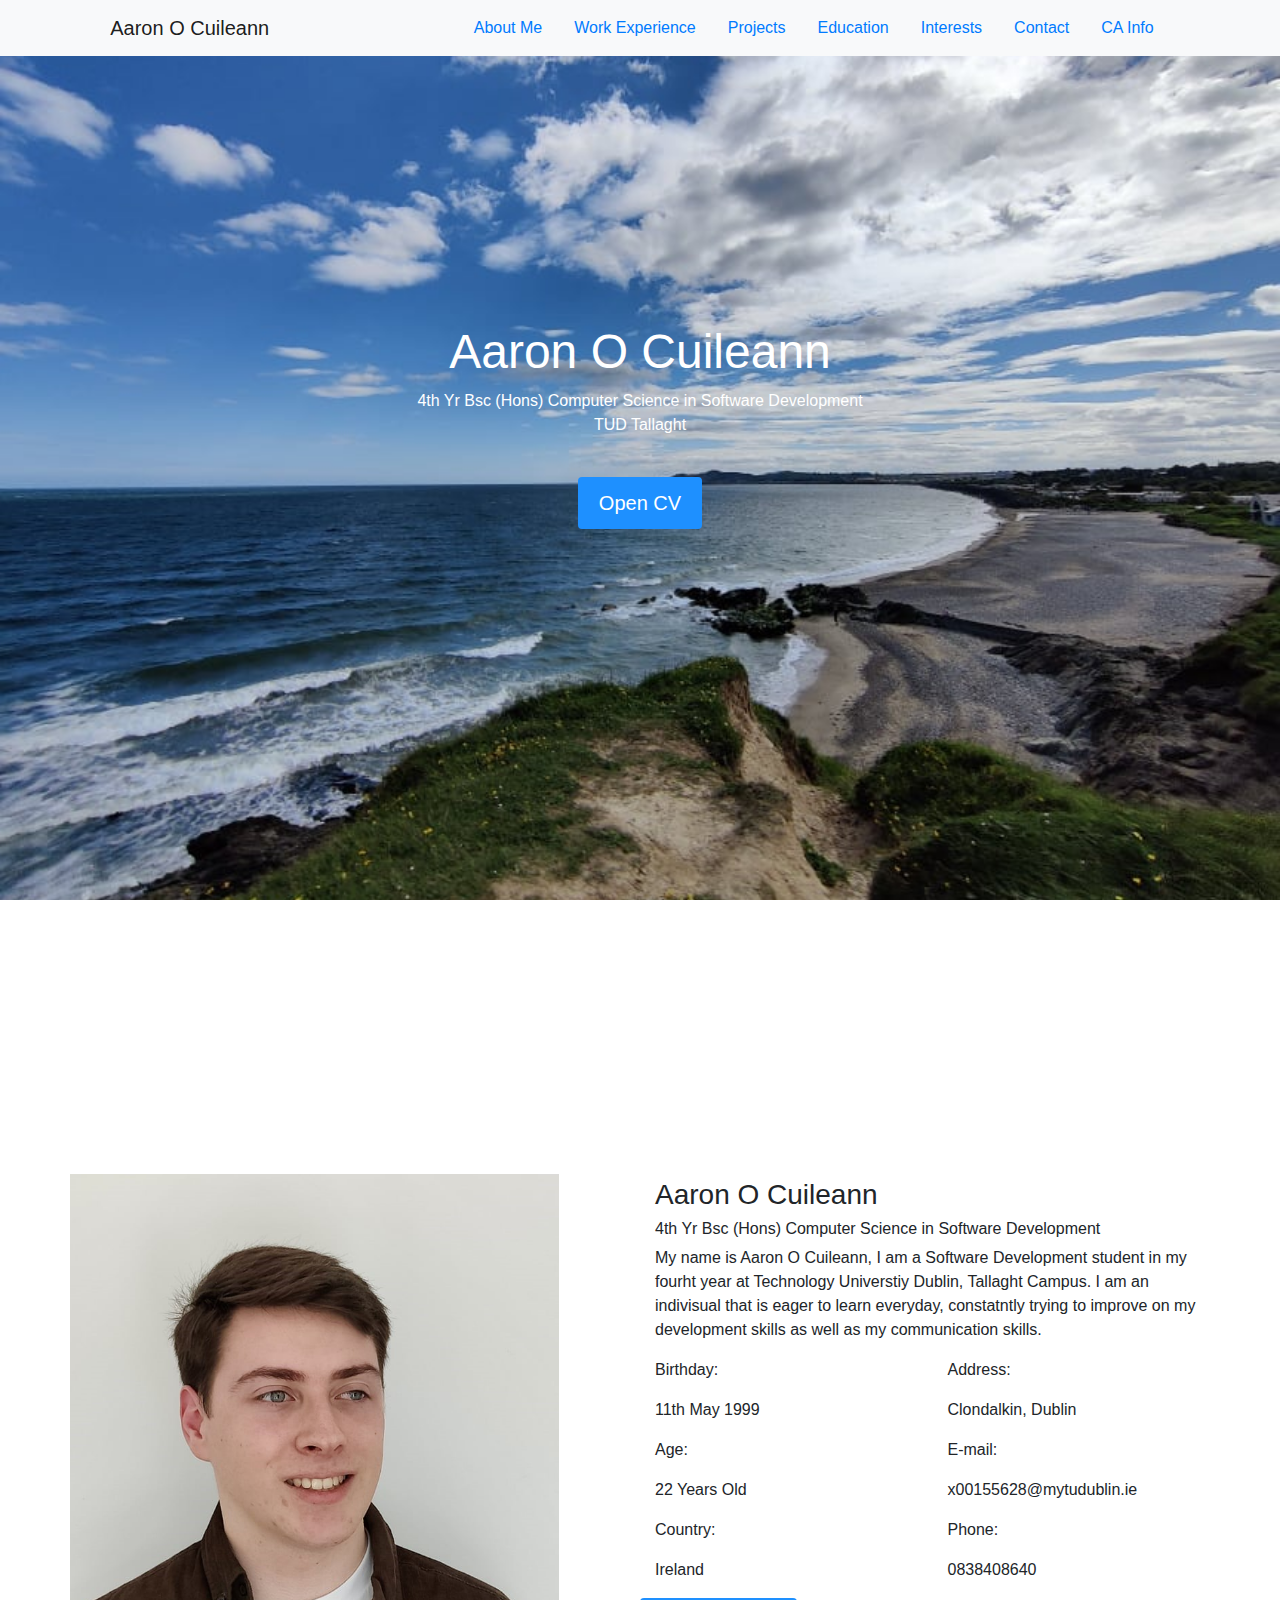
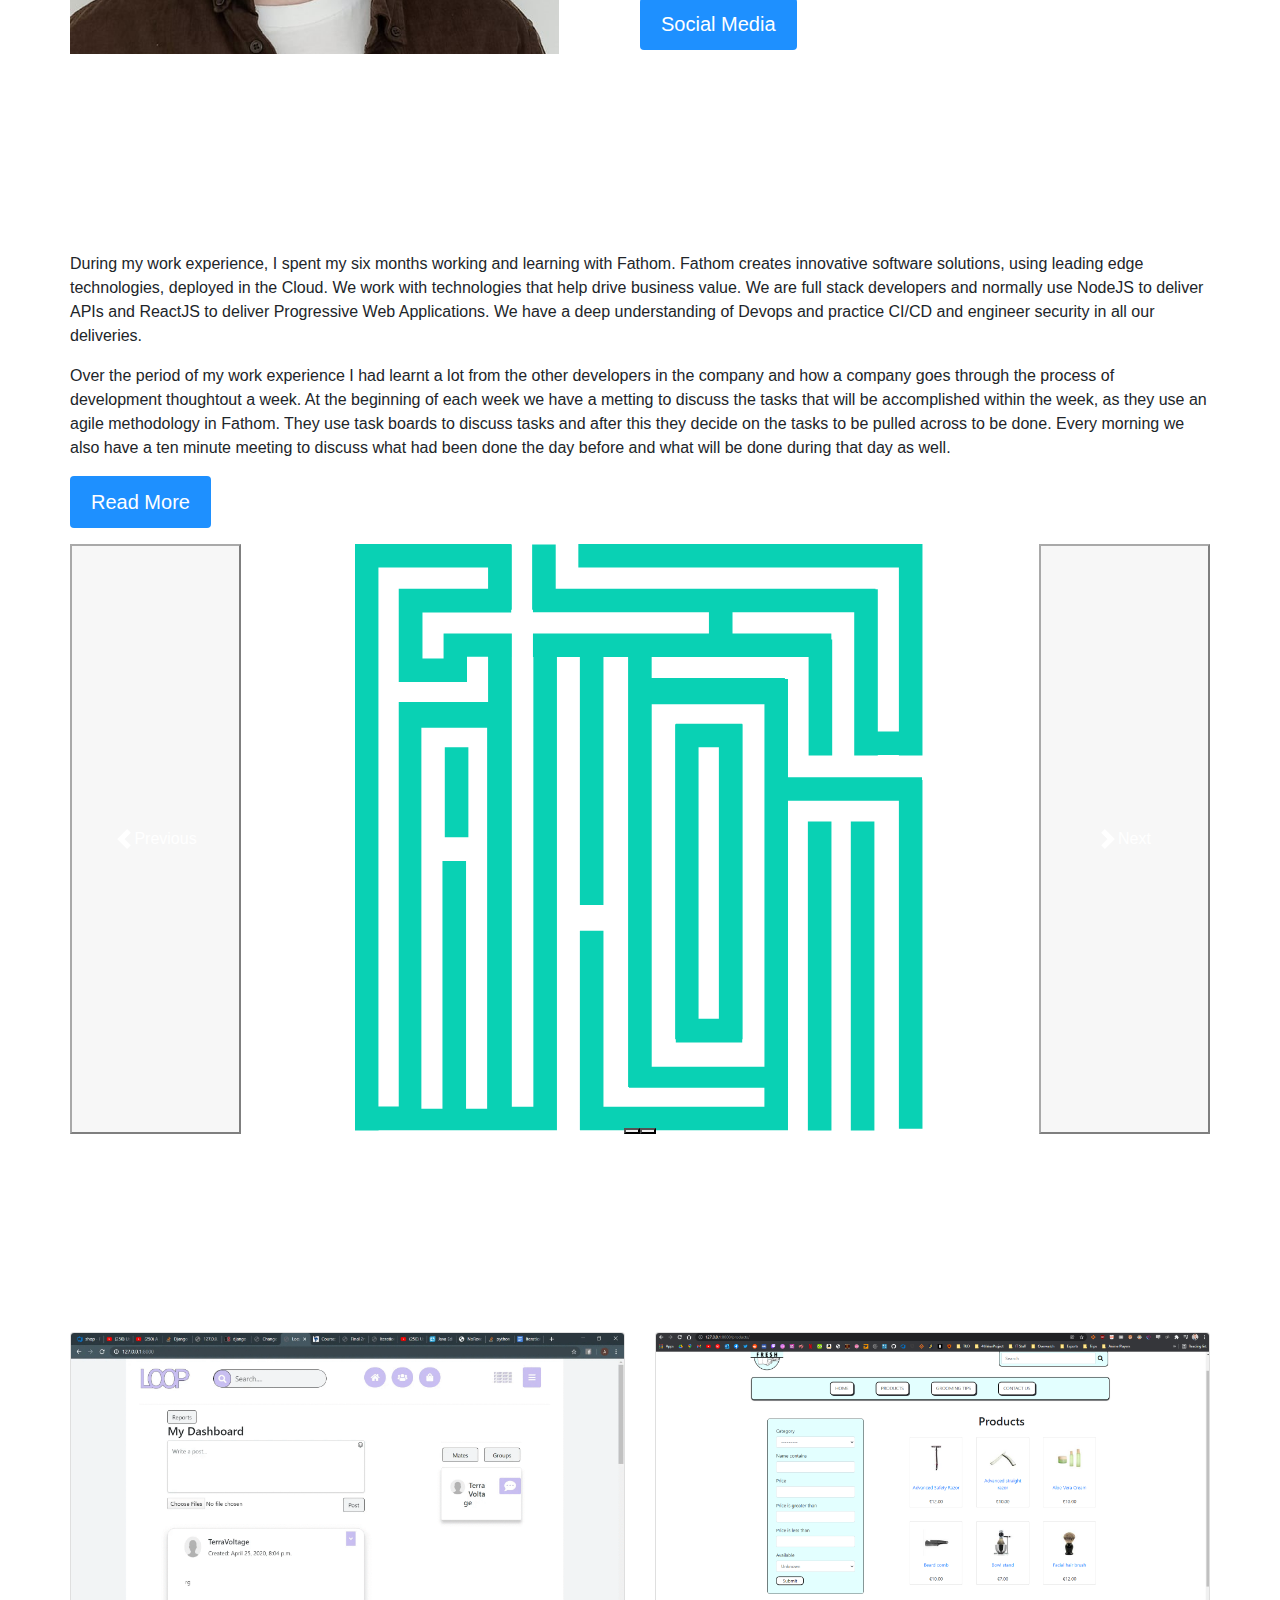
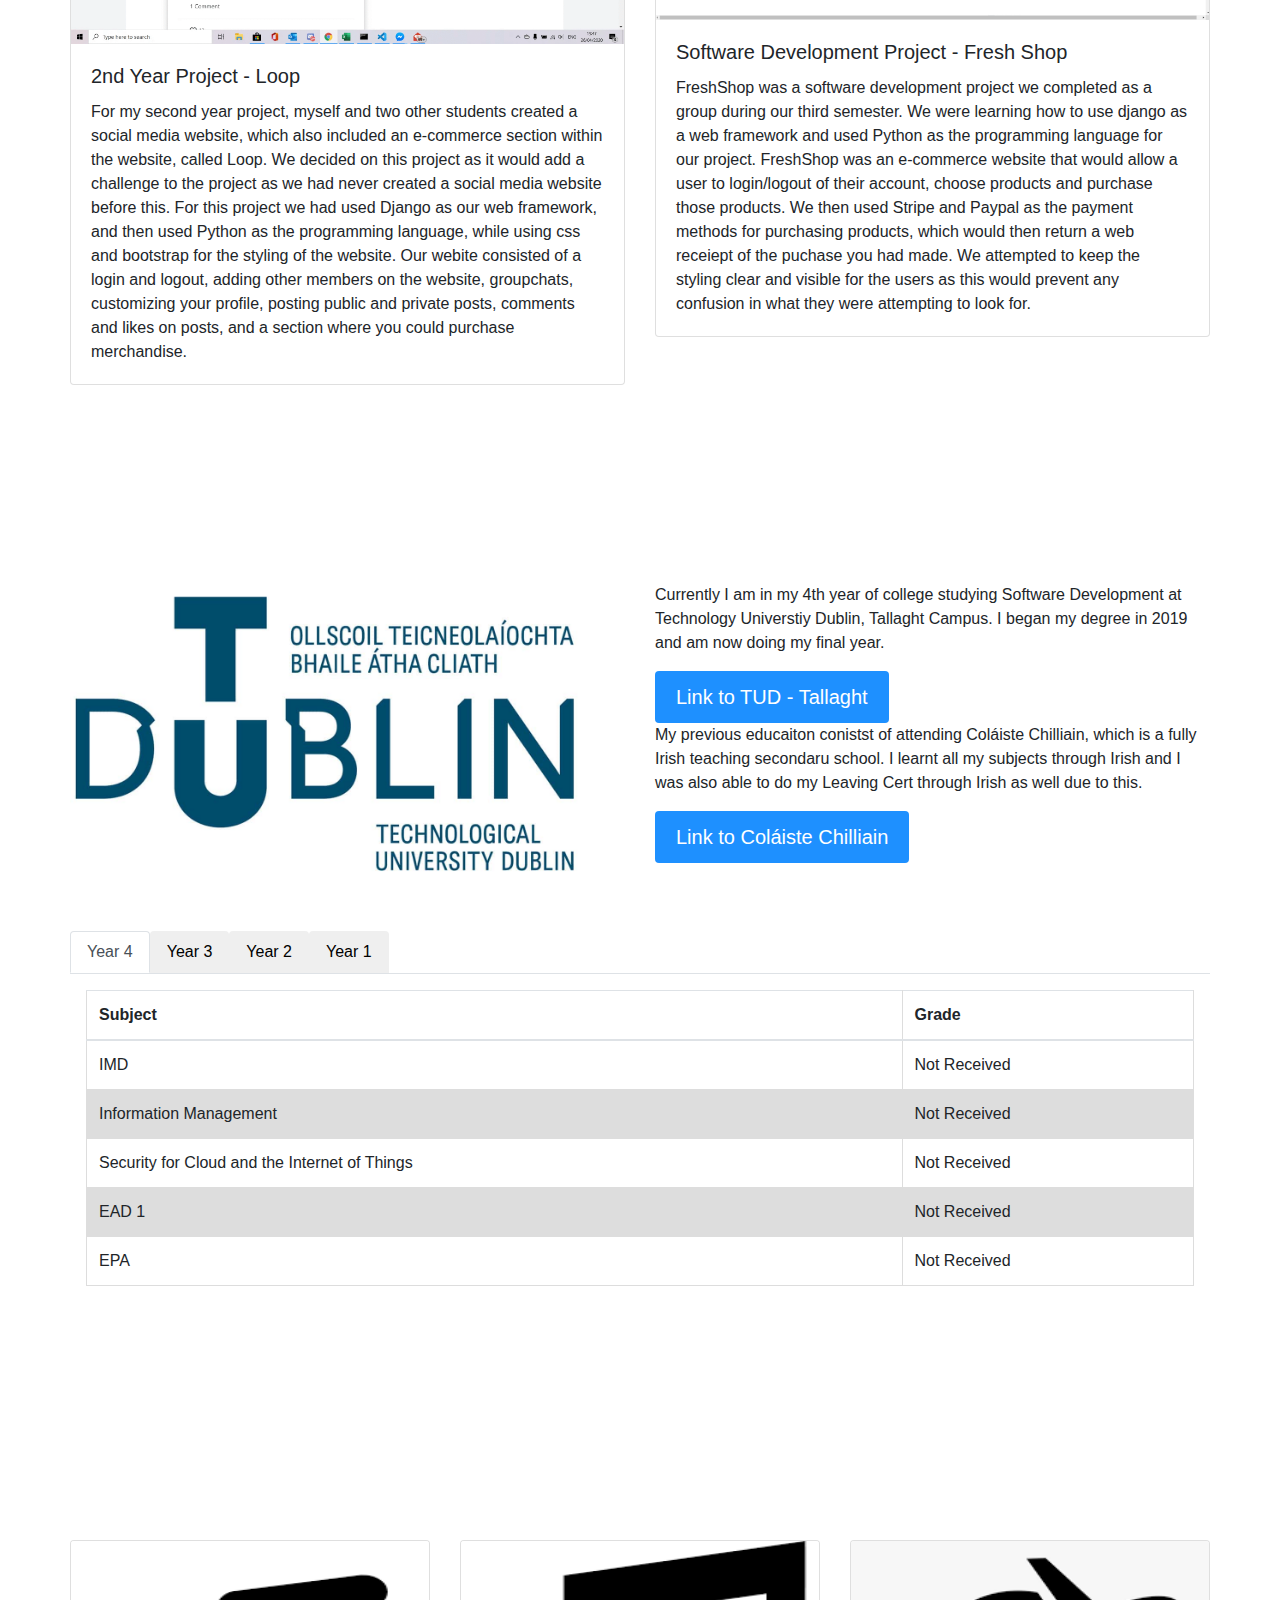
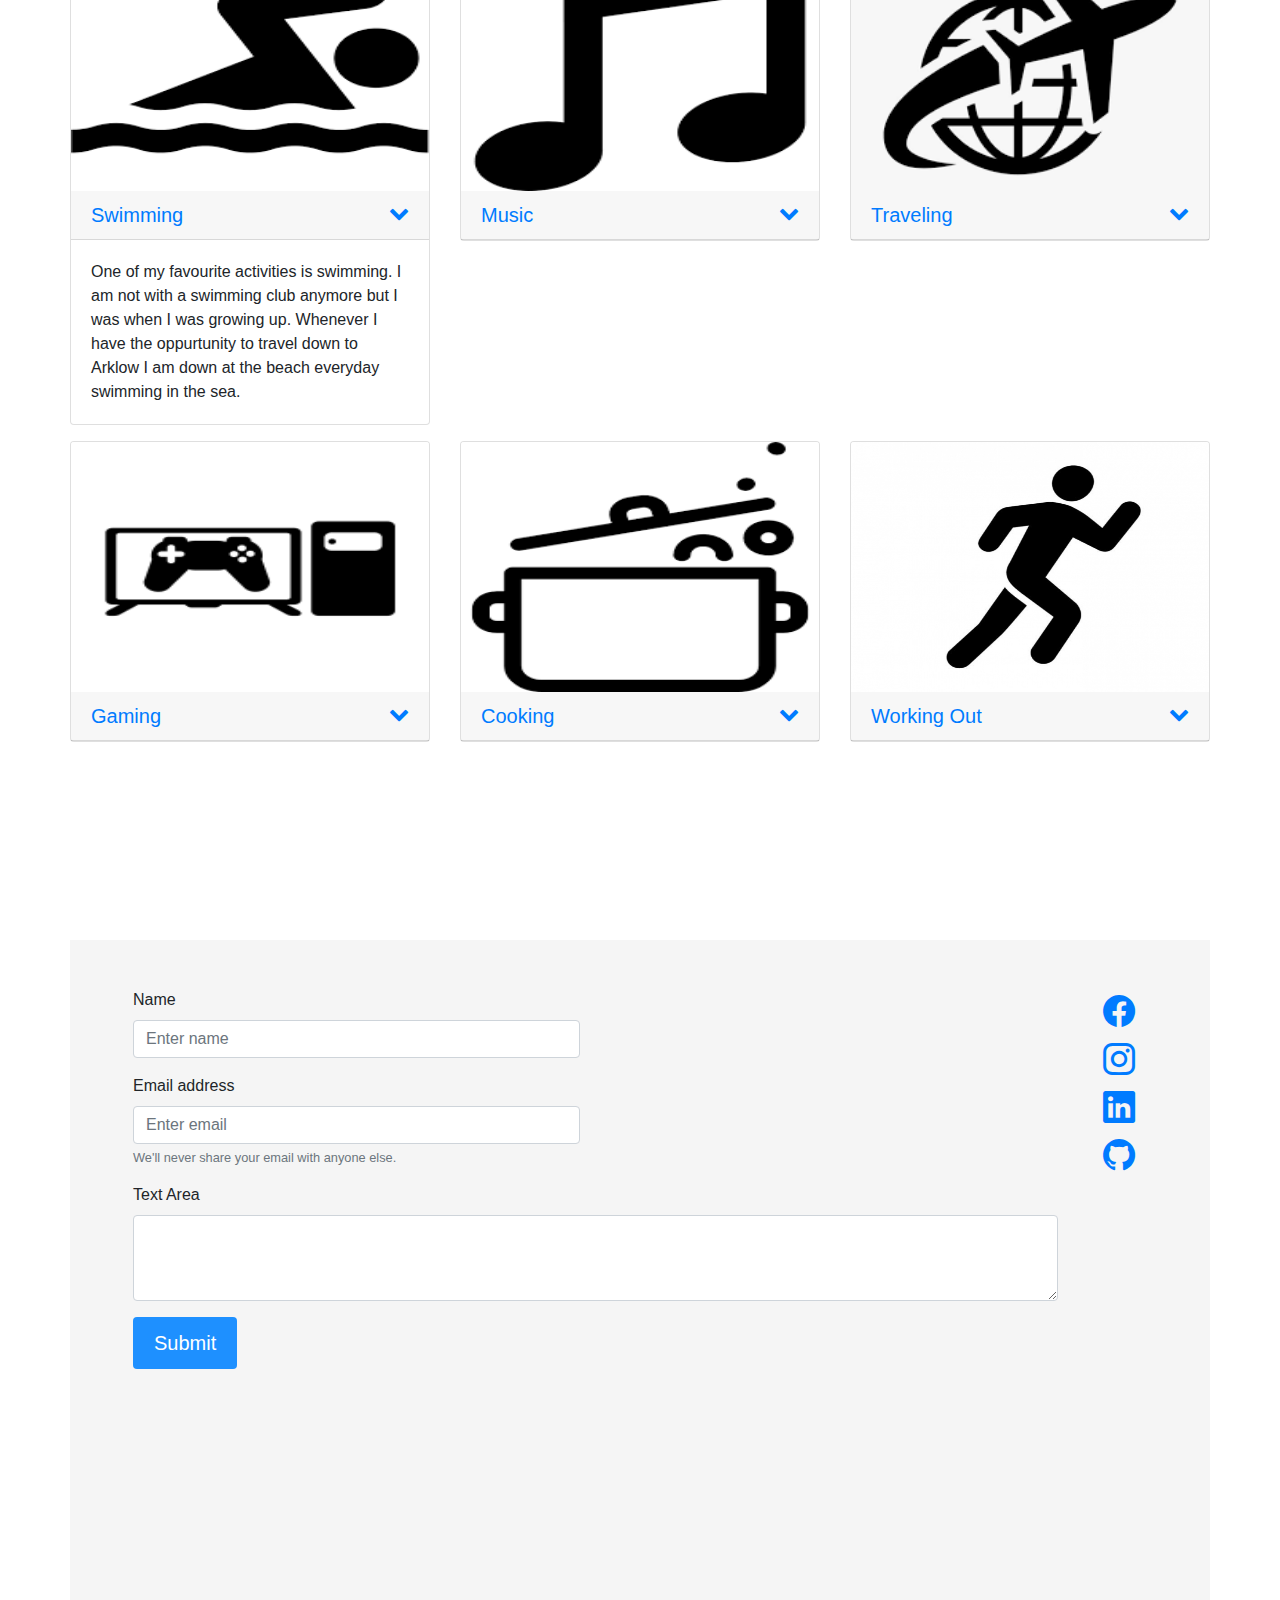
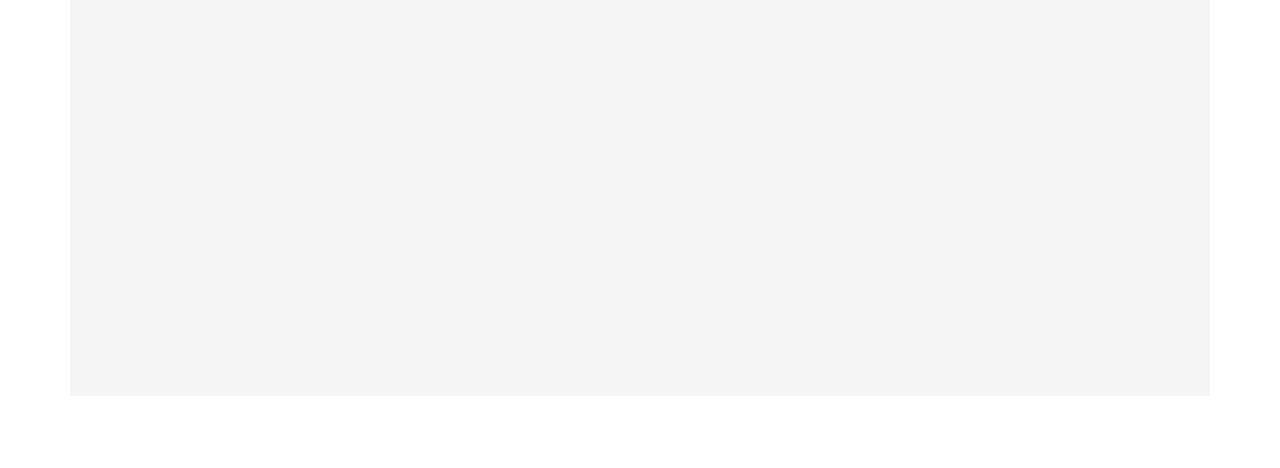
<file: index.html>
<!doctype html>
<html lang="en">

<head>
    <meta charset="utf-8">
    <meta name="viewport" content="width=device-width, initial-scale=1">

    <link rel="stylesheet" href="mystyle.css">
    <link href="https://cdn.jsdelivr.net/npm/bootstrap@5.1.3/dist/css/bootstrap.min.css" rel="stylesheet"
        integrity="sha384-1BmE4kWBq78iYhFldvKuhfTAU6auU8tT94WrHftjDbrCEXSU1oBoqyl2QvZ6jIW3" crossorigin="anonymous">
    <link rel="stylesheet" href="https://cdn.jsdelivr.net/npm/bootstrap-icons@1.7.1/font/bootstrap-icons.css">
    <link rel="stylesheet" href="https://stackpath.bootstrapcdn.com/bootstrap/4.3.1/css/bootstrap.min.css"
        integrity="sha384-ggOyR0iXCbMQv3Xipma34MD+dH/1fQ784/j6cY/iJTQUOhcWr7x9JvoRxT2MZw1T" crossorigin="anonymous">
    <link rel="stylesheet" href="https://cdnjs.cloudflare.com/ajax/libs/font-awesome/4.7.0/css/font-awesome.min.css">

    <style>
        .btn {
            background-color: DodgerBlue;
            color: white;
            padding: 10px 20px;
            font-size: 20px;
        }
    </style>

    <title>Hello, world!</title>
</head>

<body data-spy="scroll" data-bs-target="#EpicNavbar" data-offset="50">
    <section class="text-white parallax">
        <nav id="EpicNavbar" class="navbar navbar-light bg-light px-3 fixed-top">
            <a class="navbar-brand mx-auto" href="#">Aaron O Cuileann</a>
            <ul class="nav nav-pills mx-auto">
                <li class="nav-item mx-auto">
                    <a class="nav-link link-secondary" href="#AboutMe">About Me</a>
                </li>
                <li class="nav-item mx-auto">
                    <a class="nav-link link-secondary" href="#WorkExp">Work Experience</a>
                </li>
                <li class="nav-item mx-auto">
                    <a class="nav-link link-secondary" href="#Projects">Projects</a>
                </li>
                <li class="nav-item mx-auto">
                    <a class="nav-link link-secondary" href="#Education">Education</a>
                </li>
                <li class="nav-item mx-auto">
                    <a class="nav-link link-secondary" href="#Interests">Interests</a>
                </li>
                <li class="nav-item mx-auto">
                    <a class="nav-link link-secondary" href="#Contact">Contact</a>
                </li>
                <li class="nav-item mx-auto">
                    <a class="nav-link link-secondary" href="information.html">CA Info</a>
                </li>
            </ul>
        </nav>
        <div class="text-center main-text-container">
            <div class="main-text-container">
                <h2 class="main-title">Aaron O Cuileann</h2>
                <p>
                    4th Yr Bsc (Hons) Computer Science in Software Development
                    <br />TUD Tallaght
                </p>
                <br>
                <div class="text-center m-top-50">
                    <a class="btn" href="AaronOCuileann-CV.pdf" title="" download>Open CV</a>
                </div>
                <br>
                <span id="clock"></span>
                <br>
            </div>
        </div>
    </section>
    <div class="container">
        <div class="row">
            <div>
                <div data-bs-spy="scroll" data-bs-target="#EpicNavbar" data-offset="0">
                    <section class="text-white parallax2">
                        <div class="text-center main-text-container" id="AboutMe">
                            <div class="main-text-container">
                                <h2 class="main-title">About Me</h2>
                            </div>
                        </div>
                    </section>
                    <br>
                    <section>
                        <div>
                            <div class="row align-items-center">
                                <div class="col-md-6">
                                    <div>
                                        <img src="images/avatar-aaron.jpg" height="480px">
                                    </div>
                                </div>
                                <div class="col-md-6">
                                    <div>
                                        <h3> Aaron O Cuileann</h6>
                                            <h6> 4th Yr Bsc (Hons) Computer Science in Software
                                                Development</h6>
                                            <p>My name is Aaron O Cuileann, I am a Software Development student in my
                                                fourht year at Technology Universtiy Dublin, Tallaght Campus. I am an
                                                indivisual that is eager to learn everyday, constatntly trying to
                                                improve on my development skills as well as my communication skills.</p>
                                            <div class="row">
                                                <div class="col-md-6">
                                                    <div>
                                                        <p>Birthday: </p>
                                                        <p>11th May 1999</p>
                                                    </div>
                                                    <div>
                                                        <p>Age: </p>
                                                        <p>22 Years Old</p>
                                                    </div>
                                                    <div>
                                                        <p>Country:</p>
                                                        <p>Ireland</p>
                                                    </div>
                                                </div>
                                                <div class="col-md-6">
                                                    <div>
                                                        <p>Address:</p>
                                                        <p>Clondalkin, Dublin</p>
                                                    </div>
                                                    <div>
                                                        <p>E-mail:</p>
                                                        <p>x00155628@mytudublin.ie</p>
                                                    </div>
                                                    <div>
                                                        <p>Phone:</p>
                                                        <p>0838408640</p>
                                                    </div>
                                                </div>
                                                <div>
                                                    <button type="button" class="btn" data-toggle="modal"
                                                        data-target="#exampleModal">
                                                        Social Media
                                                    </button>
                                                    <div class="modal fade" id="exampleModal" tabindex="-1"
                                                        role="dialog" aria-labelledby="exampleModalLabel"
                                                        aria-hidden="true">
                                                        <div class="modal-dialog" role="document">
                                                            <div class="modal-content">
                                                                <div class="modal-header">
                                                                    <h5 class="modal-title" id="exampleModalLabel">
                                                                        Social Media</h5>
                                                                    <button type="button" class="close"
                                                                        data-dismiss="modal" aria-label="Close">
                                                                        <span aria-hidden="true">&times;</span>
                                                                    </button>
                                                                </div>
                                                                <div class="modal-body align-items-center">
                                                                    <div class="inline-block">
                                                                        <a
                                                                            href="https://www.facebook.com/aaron.cullen.372/"><i
                                                                                class="bi bi-facebook main-title"
                                                                                ></i></a>
                                                                    </div>
                                                                    <div class="inline-block">
                                                                        <a
                                                                            href="https://www.instagram.com/aaron_.cullen/"><i
                                                                                class="bi bi-instagram main-title"
                                                                                ></i></a>
                                                                    </div>
                                                                    <div class="inline-block">
                                                                        <a
                                                                            href="https://www.linkedin.com/in/aaron-cullen-bb893217b/"><i
                                                                                class="bi bi-linkedin main-title"
                                                                                ></i></a>
                                                                    </div>
                                                                    <div class="inline-block">
                                                                        <a href="https://github.com/AaronOCuileann"><i
                                                                                class="bi bi-github main-title"
                                                                                ></i></a>
                                                                    </div>
                                                                </div>
                                                            </div>
                                                        </div>
                                                    </div>
                                                </div>
                                            </div>
                                    </div>
                                </div>
                            </div>
                        </div>
                    </section>
                    <br>
                    <section class="text-white parallax2">
                        <div class="text-center main-text-container" id="WorkExp">
                            <div class="main-text-container">
                                <h2 class="main-title">Work Experience</h2>
                            </div>
                        </div>
                    </section>
                    <section>
                        <br>
                        <div>
                            <p>
                                During my work experience, I spent my six months working and learning with Fathom.
                                Fathom
                                creates innovative software solutions, using leading edge technologies, deployed in the
                                Cloud. We work with technologies that help drive business value. We are full stack
                                developers and normally use NodeJS to deliver APIs and ReactJS to deliver Progressive
                                Web Applications. We have a deep understanding of Devops and practice CI/CD and engineer
                                security in all our deliveries.
                            </p>
                            <p>
                                Over the period of my work experience I had learnt a lot from the other developers in
                                the company and how a company goes through the process of development thoughtout a week.
                                At the beginning of each week we have a metting to discuss the tasks that will be
                                accomplished within the week, as they use an agile methodology in Fathom. They use task
                                boards to discuss tasks and after this they decide on the tasks to be pulled across to
                                be done. Every morning we also have a ten minute meeting to discuss what had been done
                                the day before and what will be done during that day as well.
                            </p>
                            <p>
                                <button class="btn" type="button" data-toggle="collapse" data-target="#collapseText"
                                    aria-expanded="false" aria-controls="collapseExample">
                                    Read More
                                </button>
                            </p>
                            <div class="collapse" id="collapseText">
                                <div>
                                    During my work experience with Fathom, I got the oppurtunity to use NodeJS and
                                    ReactJS to develop projects. One of the projects I was working on was Nualang, a
                                    website that allows students and teachers to create courses and bots for learning,
                                    as well as developing a generic admin app for future projects.
                                    While working on this project, I was able to contribute with a few new features.
                                    Some of these features include adding a cropping feature to the image upload
                                    feature, which would allow the user to crop what they liked, as well as image
                                    moderation on the images the users were attempting to upload through Amazon
                                    Rekognition.
                                    Currently I am still working with Fathom part time while continuing on in my fourth
                                    year of college.
                                </div>
                            </div>
                        </div>
                        <div id="carouselExampleDark" class="carousel carousel-dark slide" data-bs-ride="carousel">
                            <div class="carousel-indicators">
                                <button type="button" data-bs-target="#carouselExampleDark" data-bs-slide-to="0"
                                    class="active" aria-current="true" aria-label="Slide 1"></button>
                                <button type="button" data-bs-target="#carouselExampleDark" data-bs-slide-to="1"
                                    aria-label="Slide 2"></button>
                            </div>
                            <div class="carousel-inner">
                                <div class="carousel-item active" data-bs-interval="10000">
                                    <img src="images/fathom-logo.svg" class="d-block w-50 mx-auto" alt="...">
                                </div>
                                <div class="carousel-item" data-bs-interval="2000">
                                    <img src="images/Fathom-group.jpg" class="d-block w-100" alt="...">
                                </div>
                            </div>
                            <button class="carousel-control-prev" type="button" data-bs-target="#carouselExampleDark"
                                data-bs-slide="prev">
                                <span class="carousel-control-prev-icon" aria-hidden="true"></span>
                                <span class="visually-hidden">Previous</span>
                            </button>
                            <button class="carousel-control-next" type="button" data-bs-target="#carouselExampleDark"
                                data-bs-slide="next">
                                <span class="carousel-control-next-icon" aria-hidden="true"></span>
                                <span class="visually-hidden">Next</span>
                            </button>
                        </div>
                    </section>
                    <br>
                    <section class="text-white parallax2">
                        <div class="text-center main-text-container" id="Projects">
                            <div class="main-text-container">
                                <h2 class="main-title">Projects</h2>
                            </div>
                        </div>
                    </section>
                    <br>
                    <section>
                        <div class="row">
                            <div class="col-sm-6">
                                <div class="card">
                                    <img class="card-img-top" src="images/Loop1.gif" alt="Card image cap">
                                    <div class="card-body">
                                        <h5 class="card-title">2nd Year Project - Loop</h5>
                                        <p class="card-text">For my second year project, myself and two other students
                                            created a social media website, which also included an e-commerce section
                                            within the website, called Loop. We decided on this project as it would add
                                            a challenge to the project as we had never created a social media website
                                            before this. For this project we had used Django as our web framework, and
                                            then used Python as the programming language, while using css and bootstrap
                                            for the styling of the website. Our webite consisted of a login and logout,
                                            adding other members on the website, groupchats, customizing your profile,
                                            posting public and private posts, comments and likes on posts, and a section
                                            where you could purchase merchandise.</p>
                                    </div>
                                </div>
                            </div>
                            <div class="col-sm-6">
                                <div class="card">
                                    <img class="card-img-top" src="images/FreshShop.png" alt="Card image cap">
                                    <div class="card-body">
                                        <h5 class="card-title">Software Development Project - Fresh Shop</h5>
                                        <p class="card-text">FreshShop was a software development project we completed
                                            as a group during our third semester. We were learning how to use django as
                                            a web framework and used Python as the programming language for our project.
                                            FreshShop was an e-commerce website that would allow a user to login/logout
                                            of their account, choose products and purchase those products. We then used
                                            Stripe and Paypal as the payment methods for purchasing products, which
                                            would then return a web receiept of the puchase you had made. We attempted
                                            to keep the styling clear and visible for the users as this would prevent
                                            any confusion in what they were attempting to look for.</p>
                                    </div>
                                </div>
                            </div>
                        </div>
                    </section>
                    <br>
                    <section class="text-white parallax2">
                        <div class="text-center main-text-container" id="Education">
                            <div class="main-text-container">
                                <h2 class="main-title">Education</h2>
                            </div>
                        </div>
                    </section>
                    <section>
                        <br>
                        <div class="row">
                            <div class="col-md-6">
                                <img src="images/Technological-University-Dublin-Logo.jpg" height="300px">
                            </div>
                            <div class="col-md-6">
                                <p>Currently I am in my 4th year of college studying Software Development at Technology
                                    Universtiy Dublin, Tallaght Campus. I began my degree in 2019 and am now doing my
                                    final year.</p>
                                <a class="btn" href="https://www.tudublin.ie/explore/our-campuses/tallaght/">Link to TUD -
                                    Tallaght</a>
                                    <br>
                                <p>My previous educaiton conistst of attending Coláiste Chilliain, which is a fully
                                    Irish teaching secondaru school. I learnt all my subjects through Irish and I was
                                    also able to do my Leaving Cert through Irish as well due to this.</p>
                                <a class="btn" href="https://www.colaistechilliain.ie/">Link to Coláiste Chilliain</a>
                            </div>
                        </div>
                        <br>
                        <br>
                        <nav>
                            <div class="nav nav-tabs" id="nav-tab" role="tablist">
                                <button class="nav-link active" id="nav-year4-tab" data-bs-toggle="tab"
                                    data-bs-target="#nav-year4" type="button" role="tab" aria-controls="nav-year4"
                                    aria-selected="true">Year 4</button>

                                <button class="nav-link" id="nav-year3-tab" data-bs-toggle="tab"
                                    data-bs-target="#nav-year3" type="button" role="tab" aria-controls="nav-year3"
                                    aria-selected="true">Year 3</button>

                                <button class="nav-link" id="nav-year2-tab" data-bs-toggle="tab"
                                    data-bs-target="#nav-year2" type="button" role="tab" aria-controls="nav-year2"
                                    aria-selected="true">Year 2</button>

                                <button class="nav-link" id="nav-year1-tab" data-bs-toggle="tab"
                                    data-bs-target="#nav-year1" type="button" role="tab" aria-controls="nav-year1"
                                    aria-selected="true">Year 1</button>
                            </div>
                        </nav>
                        <div class="tab-content" id="nav-tabContent">
                            <div class="tab-pane fade show active p-3" id="nav-year4" role="tabpanel"
                                aria-labelledby="nav-year4-tab">
                                <table class="table">
                                    <thead>
                                        <tr>
                                            <th>Subject</th>
                                            <th>Grade</th>
                                        </tr>
                                    </thead>
                                    <tbody>
                                        <tr>
                                            <td>IMD</td>
                                            <td>Not Received</td>
                                        </tr>
                                        <tr>
                                            <td>Information Management</td>
                                            <td>Not Received</td>
                                        </tr>
                                        <tr>
                                            <td>Security for Cloud and the Internet of Things</td>
                                            <td>Not Received</td>
                                        </tr>
                                        <tr>
                                            <td>EAD 1</td>
                                            <td>Not Received</td>
                                        </tr>
                                        <tr>
                                            <td>EPA</td>
                                            <td>Not Received</td>
                                        </tr>
                                    </tbody>
                                </table>
                            </div>
                            <div class="tab-pane fade show p-3" id="nav-year3" role="tabpanel"
                                aria-labelledby="nav-year3-tab">
                                <table class="table">
                                    <thead>
                                        <tr>
                                            <th>Subject</th>
                                            <th>Grade</th>
                                        </tr>
                                    </thead>
                                    <tbody>
                                        <tr>
                                            <td>Experiential Learning</td>
                                            <td>Pass</td>
                                        </tr>
                                        <tr>
                                            <td>Server-Side Web Development</td>
                                            <td>C+</td>
                                        </tr>
                                        <tr>
                                            <td>Operating Systems</td>
                                            <td>C+</td>
                                        </tr>
                                        <tr>
                                            <td>Innovation & Entrepreneurship</td>
                                            <td>B-</td>
                                        </tr>
                                        <tr>
                                            <td>Cloud Service and Distribution</td>
                                            <td>C</td>
                                        </tr>
                                        <tr>
                                            <td>Big Data Technologies</td>
                                            <td>C+</td>
                                        </tr>
                                        <tr>
                                            <td>Data Structures & Analysis</td>
                                            <td>B</td>
                                        </tr>
                                    </tbody>
                                </table>
                            </div>
                            <div class="tab-pane fade show p-3" id="nav-year2" role="tabpanel"
                                aria-labelledby="nav-year2-tab">
                                <table class="table">
                                    <thead>
                                        <tr>
                                            <th>Subject</th>
                                            <th>Grade</th>
                                        </tr>
                                    </thead>
                                    <tbody>
                                        <tr>
                                            <td>Client side Web Development</td>
                                            <td>B</td>
                                        </tr>
                                        <tr>
                                            <td>Discrete Mathematics 2</td>
                                            <td>A</td>
                                        </tr>
                                        <tr>
                                            <td>Adv Database Technologies</td>
                                            <td>B</td>
                                        </tr>
                                        <tr>
                                            <td>Network Fundementals</td>
                                            <td>B-</td>
                                        </tr>
                                        <tr>
                                            <td>Software Qual Ass & Testing</td>
                                            <td>A</td>
                                        </tr>
                                        <tr>
                                            <td>Software Development 3</td>
                                            <td>B+</td>
                                        </tr>
                                        <tr>
                                            <td>Information Security</td>
                                            <td>C+</td>
                                        </tr>
                                        <tr>
                                            <td>Database Admin & Analysis</td>
                                            <td>B</td>
                                        </tr>
                                        <tr>
                                            <td>Management Science</td>
                                            <td>A</td>
                                        </tr>
                                        <tr>
                                            <td>Routing & Switching Ess</td>
                                            <td>A</td>
                                        </tr>
                                        <tr>
                                            <td>Project</td>
                                            <td>A</td>
                                        </tr>
                                        <tr>
                                            <td>Software Development 4</td>
                                            <td>B</td>
                                        </tr>
                                    </tbody>
                                </table>
                            </div>
                            <div class="tab-pane fade show p-3" id="nav-year1" role="tabpanel"
                                aria-labelledby="nav-year1-tab">
                                <table class="table">
                                    <thead>
                                        <tr>
                                            <th>Subject</th>
                                            <th>Grade</th>
                                        </tr>
                                    </thead>
                                    <tbody>
                                        <tr>
                                            <td>Critical Skills Development</td>
                                            <td>B</td>
                                        </tr>
                                        <tr>
                                            <td>Discrete Mathematics 1</td>
                                            <td>B-</td>
                                        </tr>
                                        <tr>
                                            <td>Business & Information Sys</td>
                                            <td>B</td>
                                        </tr>
                                        <tr>
                                            <td>Visual Design & User Exp</td>
                                            <td>B-</td>
                                        </tr>
                                        <tr>
                                            <td>Computer Architecture</td>
                                            <td>B+</td>
                                        </tr>
                                        <tr>
                                            <td>Software Development 1</td>
                                            <td>B+</td>
                                        </tr>
                                        <tr>
                                            <td>Operating Syst Fundamentals</td>
                                            <td>C+</td>
                                        </tr>
                                        <tr>
                                            <td>Database Fundamentals</td>
                                            <td>B</td>
                                        </tr>
                                        <tr>
                                            <td>Statistics</td>
                                            <td>B</td>
                                        </tr>
                                        <tr>
                                            <td>Social Media Communications</td>
                                            <td>B+</td>
                                        </tr>
                                        <tr>
                                            <td>Systems Analysis</td>
                                            <td>B</td>
                                        </tr>
                                        <tr>
                                            <td>Software Development 2</td>
                                            <td>B</td>
                                        </tr>
                                    </tbody>
                                </table>
                            </div>
                        </div>
                        <br>
                    </section>
                    <br>
                    <section class="text-white parallax2">
                        <div class="text-center main-text-container" id="Interests">
                            <div class="main-text-container">
                                <h2 class="main-title">Interests</h2>
                            </div>
                        </div>
                    </section>
                    <br>
                    <section>
                        <div class="row">
                            <div class="col-md-4" style="padding-bottom: 1em;">
                                <div class="card">
                                    <img class="card-img-top" src="images/swimming.png" alt="Card image cap"
                                        style="height: 250px;">
                                    <h5 class="card-header">
                                        <a class="collapsed d-block" data-toggle="collapse" href="#collapse1"
                                            aria-expanded="true" aria-controls="collapse-collapsed"
                                            id="heading-collapsed">
                                            <i class="fa fa-chevron-down pull-right"></i>
                                            Swimming
                                        </a>
                                    </h5>
                                    <div id="collapse1" class="collapse in show" aria-labelledby="heading-collapsed">
                                        <div class="card-body">
                                            One of my favourite activities is swimming. I am not with a swimming club
                                            anymore but I was when I was growing up. Whenever I have the oppurtunity to
                                            travel down to Arklow I am down at the beach everyday swimming in the sea.
                                        </div>
                                    </div>
                                </div>
                            </div>
                            <div class="col-md-4" style="padding-bottom: 1em;">
                                <div class="card">
                                    <img class="card-img-top" src="images/music.png" alt="Card image cap"
                                        style="height: 250px;">
                                    <h5 class="card-header">
                                        <a class="collapsed d-block" data-toggle="collapse" href="#collapse2"
                                            aria-expanded="true" aria-controls="collapse-collapsed"
                                            id="heading-collapsed">
                                            <i class="fa fa-chevron-down pull-right"></i>
                                            Music
                                        </a>
                                    </h5>
                                    <div id="collapse2" class="collapse" aria-labelledby="heading-collapsed">
                                        <div class="card-body">
                                            Music is a huge interest of mine, but it has recently become an even bigger
                                            interest during the lockdown we had last year. I had began to start teaching
                                            myself how to play guitar with all the free time that was available, trying
                                            to practice daily whenever I could. I also enjoy listening to music
                                            throughout the day.
                                        </div>
                                    </div>
                                </div>
                            </div>
                            <div class="col-md-4" style="padding-bottom: 1em;">
                                <div class="card">
                                    <img class="card-img-top" src="images/airplane.png" alt="Card image cap"
                                        style="height: 250px;">
                                    <h5 class="card-header">
                                        <a class="collapsed d-block" data-toggle="collapse" href="#collapse3"
                                            aria-expanded="true" aria-controls="collapse-collapsed"
                                            id="heading-collapsed">
                                            <i class="fa fa-chevron-down pull-right"></i>
                                            Traveling
                                        </a>
                                    </h5>
                                    <div id="collapse3" class="collapse" aria-labelledby="heading-collapsed">
                                        <div class="card-body">
                                            Over the summer i love being able to travel. It has been quite difficult the
                                            past few years due to Covid, but because we have a mobile home in Arklow,
                                            there is always the oppurtunity to head up into the mountains and camp there
                                            for the night. I am hoping to be able to travel to America next year.
                                        </div>
                                    </div>
                                </div>
                            </div>
                            <div class="col-md-4">
                                <div class="card">
                                    <img class="card-img-top" src="images/gaming.png" alt="Card image cap"
                                        style="height: 250px;">
                                    <h5 class="card-header">
                                        <a class="collapsed d-block" data-toggle="collapse" href="#collapse4"
                                            aria-expanded="true" aria-controls="collapse-collapsed"
                                            id="heading-collapsed">
                                            <i class="fa fa-chevron-down pull-right"></i>
                                            Gaming
                                        </a>
                                    </h5>
                                    <div id="collapse4" class="collapse" aria-labelledby="heading-collapsed">
                                        <div class="card-body">
                                            Whenever i have free time I love having the oppurtunity to play games on my
                                            PC or on my Nintendo Switch. It's always fun being able to hop on a game
                                            with your friends and have a good time and have a bit of competition between
                                            everyone.
                                        </div>
                                    </div>
                                </div>
                            </div>
                            <div class="col-md-4">
                                <div class="card">
                                    <img class="card-img-top" src="images/cooking.png" alt="Card image cap"
                                        style="height: 250px;">
                                    <h5 class="card-header">
                                        <a class="collapsed d-block" data-toggle="collapse" href="#collapse5"
                                            aria-expanded="true" aria-controls="collapse-collapsed"
                                            id="heading-collapsed">
                                            <i class="fa fa-chevron-down pull-right"></i>
                                            Cooking
                                        </a>
                                    </h5>
                                    <div id="collapse5" class="collapse" aria-labelledby="heading-collapsed">
                                        <div class="card-body">
                                            At home I have always enjoyed cooking and baking. I try to be creative as
                                            possible when making lunches and dinners, sometimes for my family as well,
                                            and trying to bake over the weekends if i have time available. One of my
                                            favourite dishes to cook in spicy honey glazed chicken on a bed of rice with
                                            onions.
                                        </div>
                                    </div>
                                </div>
                            </div>
                            <div class="col-md-4">
                                <div class="card">
                                    <img class="card-img-top" src="images/exercise-icon-1.jpg" alt="Card image cap"
                                        style="height: 250px;">
                                    <h5 class="card-header">
                                        <a class="collapsed d-block" data-toggle="collapse" href="#collapse6"
                                            aria-expanded="true" aria-controls="collapse-collapsed"
                                            id="heading-collapsed">
                                            <i class="fa fa-chevron-down pull-right"></i>
                                            Working Out
                                        </a>
                                    </h5>
                                    <div id="collapse6" class="collapse" aria-labelledby="heading-collapsed">
                                        <div class="card-body">
                                            One of my favourite hobbies is working out. I try to exercise five times a
                                            week when possible which woulc consist of cycling, jogging and going to the
                                            gym, where I would be doing free weights or working out with the exercise
                                            machines.
                                        </div>
                                    </div>
                                </div>
                            </div>

                        </div>
                    </section>
                    <br>
                    <section class="text-white parallax2">
                        <div class="text-center main-text-container" id="Contact">
                            <div class="main-text-container">
                                <h2 class="main-title">Contact</h2>
                            </div>
                        </div>
                    </section>
                    <br>
                    <section>
                        <form id="submit-form" class="contact-form">
                            <div class="row center">
                                <div class="col-md-11">
                                    <div class="form-group col-md-6">
                                        <label for="exampleInputEmail1">Name</label>
                                        <input type="text" class="form-control" id="exampleInputName1"
                                            aria-describedby="emailHelp" placeholder="Enter name">
                                    </div>
                                    <div class="form-group col-md-6">
                                        <label for="exampleInputEmail1">Email address</label>
                                        <input type="email" class="form-control" id="exampleInputEmail1"
                                            aria-describedby="emailHelp" placeholder="Enter email">
                                        <small id="emailHelp" class="form-text text-muted">We'll never share your email
                                            with
                                            anyone else.</small>
                                    </div>
                                    <div class="form-group col-md-12">
                                        <label for="exampleFormControlTextarea1">Text Area</label>
                                        <textarea class="form-control" id="exampleFormControlTextarea1"
                                            rows="3"></textarea>
                                    </div>
                                    <div class="form-group col-md-12">
                                        <button id="submit-btn" class="btn" type="button">Submit</button>
                                    </div>
                                    <div class="form-group col-md-12">
                                        <div class="alert alert-success hidden" id="success-alert">
                                            <button type="button" class="close">x</button>
                                            <span class="bi bi-check-circle-fill"></span> Your info has been sent!
                                        </div>
                                    </div>
                                </div>
                                <div class="col-md-1">
                                    <a href="https://www.facebook.com/aaron.cullen.372/"><i class="bi bi-facebook"
                                            style="font-size: 2rem;"></i></a>
                                    <br>
                                    <a href="https://www.instagram.com/aaron_.cullen/"><i class="bi bi-instagram"
                                            style="font-size: 2rem;"></i></a>
                                    <br>
                                    <a href="https://www.linkedin.com/in/aaron-cullen-bb893217b/"><i
                                            class="bi bi-linkedin" style="font-size: 2rem;"></i></a>
                                    <br>
                                    <a href="https://github.com/AaronOCuileann"><i class="bi bi-github"
                                            style="font-size: 2rem;"></i></a>
                                </div>
                            </div>
                            <!-- This google map feature was made from this url: https://google-map-generator.com/ -->
                            <div class="mapouter" style="padding-left: 1em;">
                                <div class="gmap_canvas"><iframe width="1200" height="563" id="gmap_canvas"
                                        src="https://maps.google.com/maps?q=Blessington%20Rd,%20Tallaght,%20Dublin%2024,%20D24%20FKT9&t=&z=19&ie=UTF8&iwloc=&output=embed"
                                        frameborder="0" scrolling="no" marginheight="0" marginwidth="0"></iframe><a
                                        href=></a><br>
                                </div>
                            </div>
                        </form>
                        <br>
                    </section>
                    <br>
                    <br>
                </div>
            </div>
        </div>
    </div>

    <script src="https://cdn.jsdelivr.net/npm/bootstrap@5.1.3/dist/js/bootstrap.bundle.min.js"
        integrity="sha384-ka7Sk0Gln4gmtz2MlQnikT1wXgYsOg+OMhuP+IlRH9sENBO0LRn5q+8nbTov4+1p" crossorigin="anonymous">
        </script>
    <script src="https://cdnjs.cloudflare.com/ajax/libs/font-awesome/4.7.0/css/font-awesome.min.css"></script>
    <script src="https://code.jquery.com/jquery-3.3.1.slim.min.js"
        integrity="sha384-q8i/X+965DzO0rT7abK41JStQIAqVgRVzpbzo5smXKp4YfRvH+8abtTE1Pi6jizo"
        crossorigin="anonymous"></script>
    <script src="https://cdnjs.cloudflare.com/ajax/libs/popper.js/1.14.7/umd/popper.min.js"
        integrity="sha384-UO2eT0CpHqdSJQ6hJty5KVphtPhzWj9WO1clHTMGa3JDZwrnQq4sF86dIHNDz0W1"
        crossorigin="anonymous"></script>
    <script src="https://stackpath.bootstrapcdn.com/bootstrap/4.3.1/js/bootstrap.min.js"
        integrity="sha384-JjSmVgyd0p3pXB1rRibZUAYoIIy6OrQ6VrjIEaFf/nJGzIxFDsf4x0xIM+B07jRM"
        crossorigin="anonymous"></script>
    <script>
        $(document).ready(function () {
            $("#submit-btn").click(function () {
                document.getElementById("submit-form").reset();
                $('#success-alert').removeClass('hidden');
            });
            $("button.close").click(function () {
                $('#success-alert').addClass('hidden');
            });

        });
    </script>
    <!-- I got this example from w3schools - https://www.w3schools.com/js/tryit.asp?filename=tryjs_timing_clock -->
    <script>
        var clockElement = document.getElementById('clock');
        function clock() {
            clockElement.textContent = new Date().toUTCString();
        }
        setInterval(clock, 1000);
    </script>
</body>

</html>
</file>
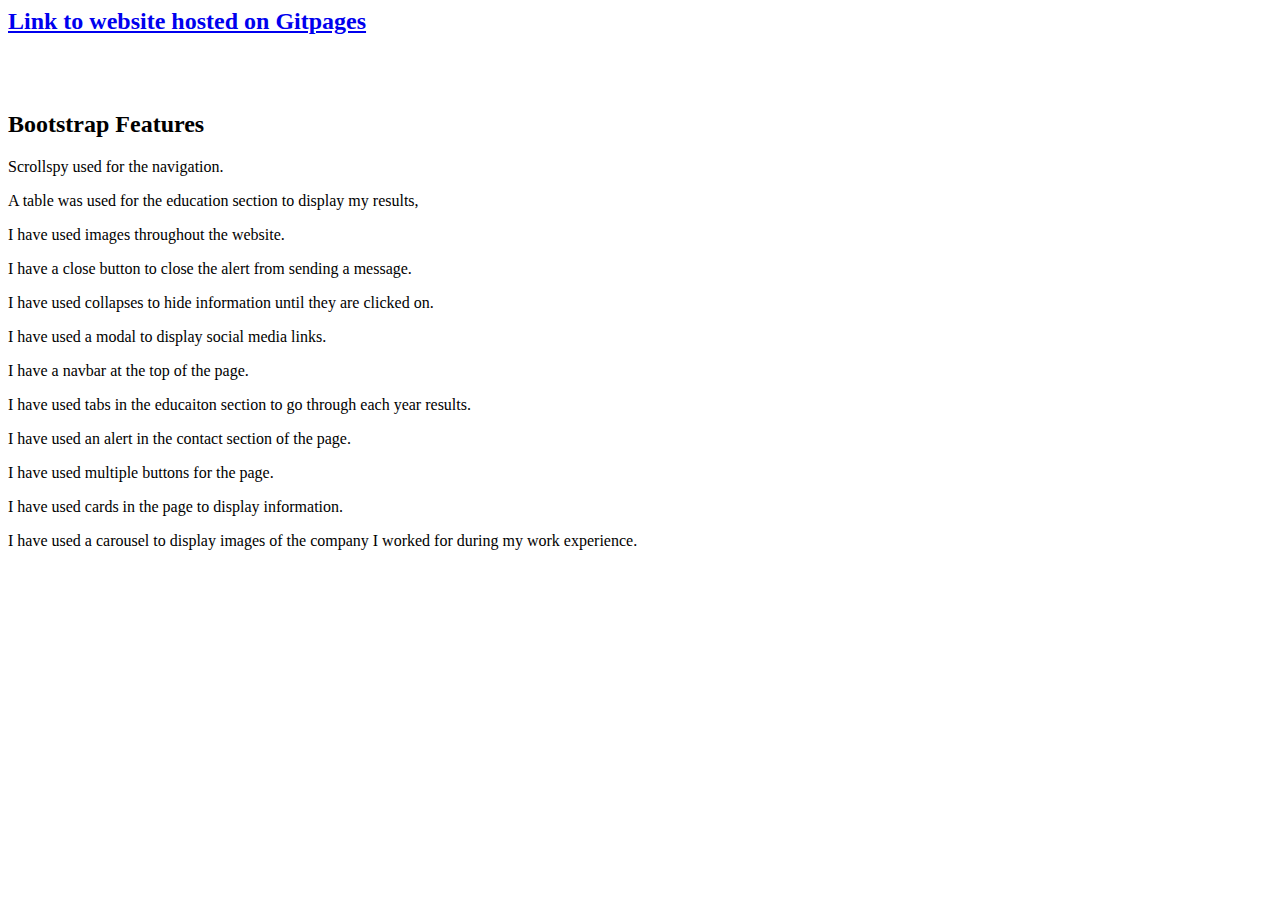
<file: information.html>
<html lang="en">
<head>
    <meta charset="UTF-8">
    <meta http-equiv="X-UA-Compatible" content="IE=edge">
    <meta name="viewport" content="width=device-width, initial-scale=1.0">
    <title>Document</title>
</head>
<body>
<a href="https://aaronocuileann.github.io/IMD-CA2/"><h2>Link to website hosted on Gitpages</h2></a>
<br>
<br>
<h2>Bootstrap Features</h2>
<p>Scrollspy used for the navigation.</p>
<p>A table was used for the education section to display my results,</p>
<p>I have used images throughout the website.</p>
<p>I have a close button to close the alert from sending a message.</p>
<p>I have used collapses to hide information until they are clicked on.</p>
<p>I have used a modal to display social media links.</p>
<p>I have a navbar at the top of the page.</p>
<p>I have used tabs in the educaiton section to go through each year results.</p>
<p>I have used an alert in the contact section of the page.</p>
<p>I have used multiple buttons for the page.</p>
<p>I have used cards in the page to display information.</p>
<p>I have used a carousel to display images of the company I worked for during my work experience.</p>
</body>
</html>
</file>
<file: mystyle.css>
body {
            position: relative;
        }

        .container {
            margin-top: 100px;
        }

        .hr.solid {
            border-top: 2px solid #999;
        }

        .parallax {
            background-image: url(images/263721323_2932437477007304_2503242263443013115_n.jpg);
            height: 100vh;
            background-attachment: fixed;
            background-position: center;
            background-repeat: no-repeat;
            background-size: cover;
        }

        .parallax2 {
            background-image: url(images/banner-image.png);
            height: 150px;
            background-attachment: fixed;
            background-position: center;
            background-repeat: no-repeat;
            background-size: cover;
        }

        .main-text-container {
            width: 100%;
            height: 100%;
            display: flex;
            flex-flow: column;
            justify-content: center;
        }

        .main-title {
            font-size: 3rem;
        }

        .section {
            padding: 100px 0;
            position: relative;
        }

        .img {
            vertical-align: middle;
            border-style: none;
            max-width: 100%;
        }

        .btn:hover {
            background-color: RoyalBlue;
        }

        .hidden {
            display: none;
        }

        .mapouter {
            position: relative;
            text-align: right;
            height: 563px;
            width: 987px;
        }

        .gmap_canvas {
            overflow: hidden;
            background: none !important;
            height: 563px;
            width: 987px;
        }

        table {
            font-family: arial, sans-serif;
            border-collapse: collapse;
            width: 100%;
          }
          
          td, th {
            border: 1px solid #dddddd;
            text-align: left;
            padding: 8px;
          }
          
          tr:nth-child(even) {
            background-color: #dddddd;
          }

          .inline-block {
            display: inline-block;
            padding: 2em;
          }

          .contact-form {
              background-color: whitesmoke;
              padding: 3em;
          }
</file>
